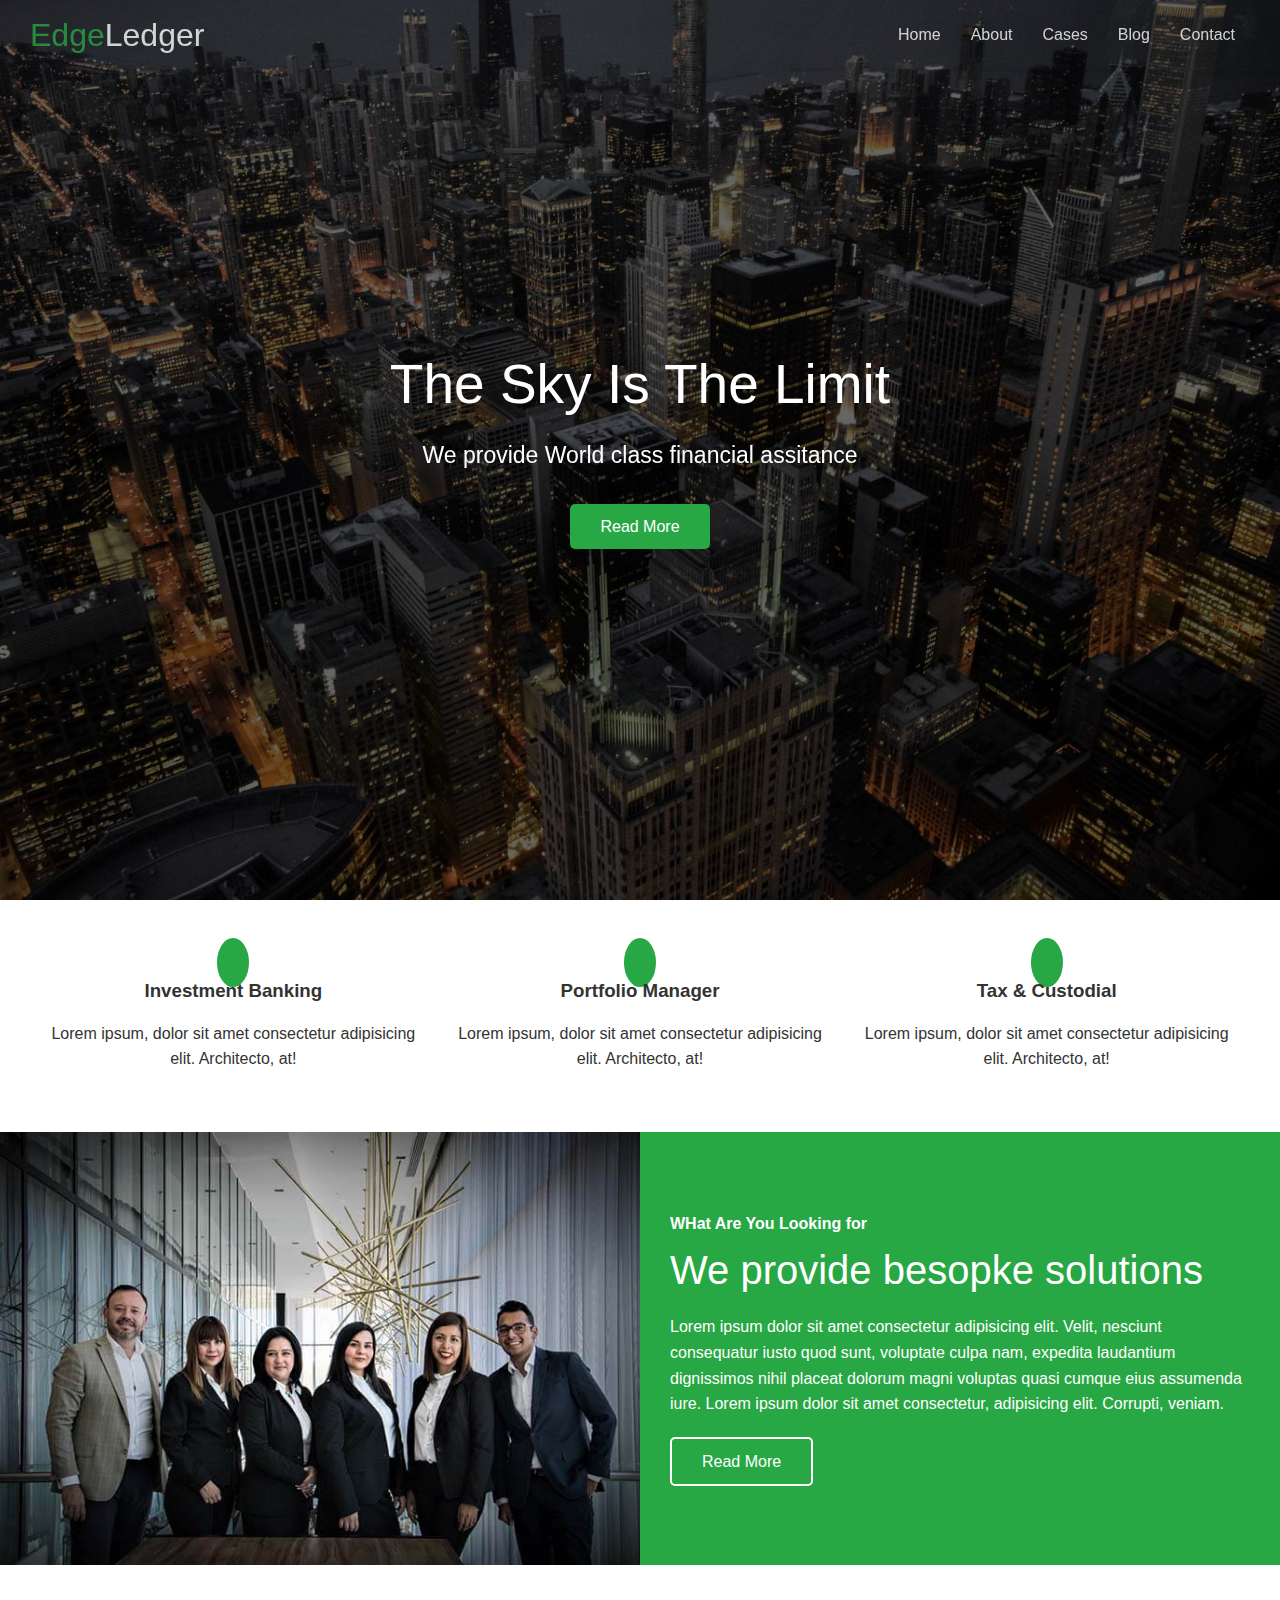
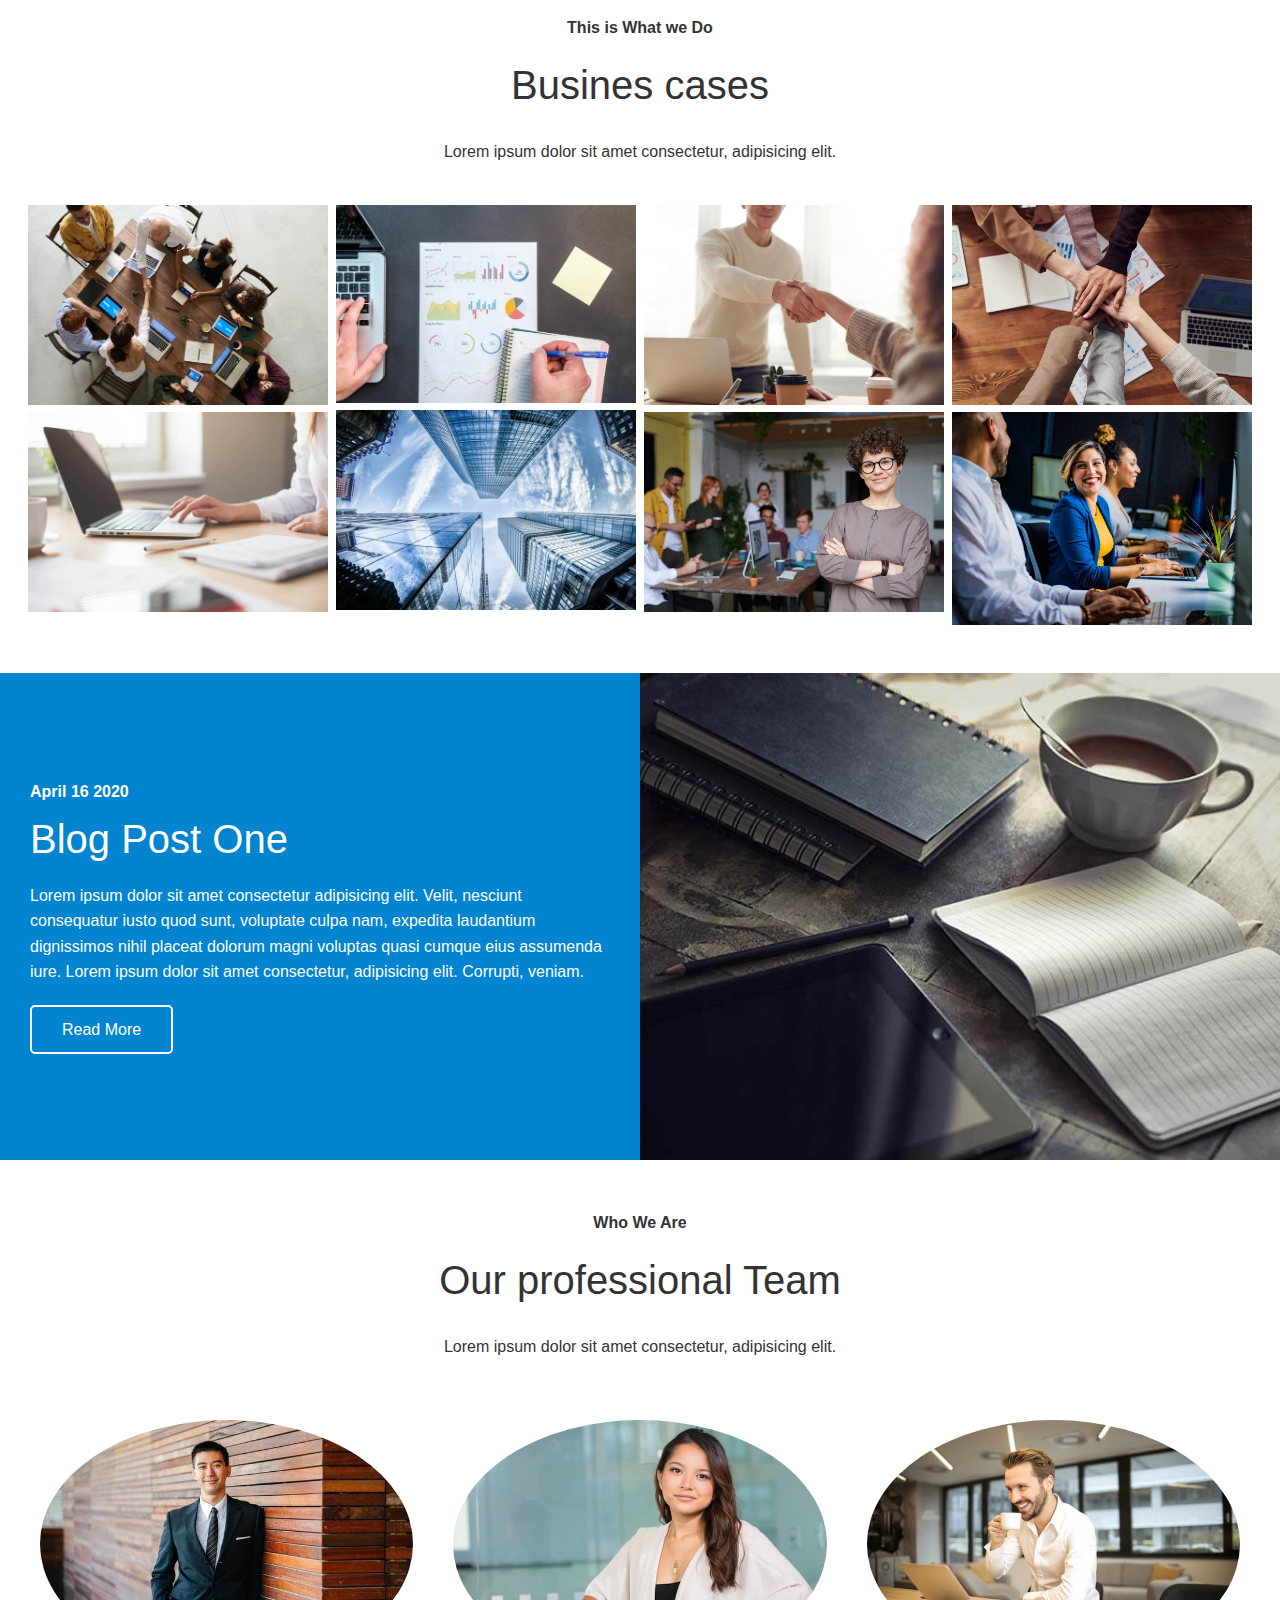
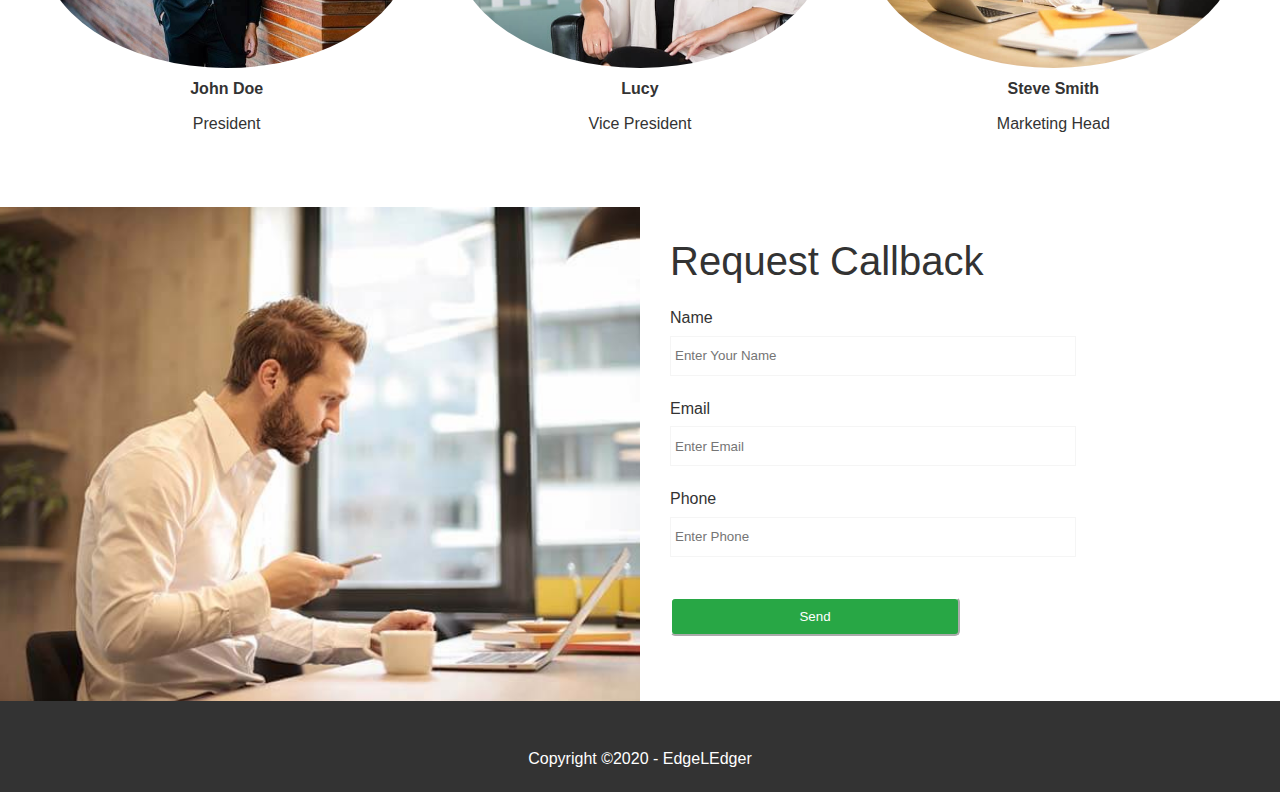
<file: index.html>
<!DOCTYPE html>
<html lang="en">

<head>
  <meta charset="UTF-8">
  <meta http-equiv="X-UA-Compatible" content="IE=edge">
  <meta name="viewport" content="width=device-width, initial-scale=1.0">
  <link rel="shortcut icon" type="image/x-icon" href="/favicon.ico" />
  <link rel="stylesheet" href="https://cdnjs.cloudflare.com/ajax/libs/font-awesome/5.15.3/css/all.min.css"
    integrity="sha512-iBBXm8fW90+nuLcSKlbmrPcLa0OT92xO1BIsZ+ywDWZCvqsWgccV3gFoRBv0z+8dLJgyAHIhR35VZc2oM/gI1w=="
    crossorigin="anonymous" />
  <link rel="stylesheet" href="css/lightbox.min.css">
  <link rel="stylesheet" href="css/style.css">
  <link rel="stylesheet" href="css/utilities.css">
  <title>Welcome to EdgeLedger</title>
</head>

<body id="home">
  <header class="hero">
    <div id="navbar" class="navbar top">
      <h1 class="logo">
        <span class="text-primary"><i class="fas fa-book-open"></i> Edge</span>Ledger
      </h1>
      <nav>
        <ul>
          <li><a href="#home">Home</a></li>
          <li><a href="#about">About</a></li>
          <li><a href="#cases">Cases</a></li>
          <li><a href="#blog">Blog</a></li>
          <li><a href="#contact">Contact</a></li>
        </ul>
      </nav>
    </div>
    <div class="content">
      <h1>The Sky Is The Limit</h1>
      <p>We provide World class financial assitance </p>
      <a href="#abour" class="btn"><i class="fas fa-chevron-right"></i> Read More</a>
    </div>
  </header>
  <main>
    <!-- About Icons  -->
    <section id="about" class="icons bg-light">
      <div class="flex-items">
        <div>
          <i class="fas fa-university fa-2x"></i>
          <div>
            <h3>Investment Banking</h3>
            <p>Lorem ipsum, dolor sit amet consectetur
              adipisicing elit. Architecto, at!</p>
          </div>
        </div>
        <div>
          <i class="fas fa-book-reader fa-2x"></i>
          <div>
            <h3>Portfolio Manager </h3>
            <p>Lorem ipsum, dolor sit amet consectetur
              adipisicing elit. Architecto, at!</p>
          </div>
        </div>
        <div>
          <i class="fas fa-pencil-alt fa-2x"></i>
          <div>
            <h3>Tax & Custodial</h3>
            <p>Lorem ipsum, dolor sit amet consectetur
              adipisicing elit. Architecto, at!</p>
          </div>
        </div>
      </div>
    </section>
    <!--  About Solution -->
    <section class="solutions flex-columns">
      <div class="row">
        <div class="column">
          <div class="column-1">
            <img src="./images/home/people.jpg" alt="">
          </div>
        </div>

        <div class="column">
          <div class="column-2 bg-primary">
            <h4>WHat Are You Looking for </h4>
            <h2>We provide besopke solutions</h2>
            <p>Lorem ipsum dolor sit amet consectetur adipisicing elit. Velit, nesciunt consequatur iusto quod sunt,
              voluptate culpa nam, expedita laudantium dignissimos nihil placeat dolorum magni voluptas quasi cumque
              eius assumenda iure.
              Lorem ipsum dolor sit amet consectetur, adipisicing elit.
              Corrupti, veniam.</p>
            <a href="#" class="btn btn-outline">
              <i class="fas fa-chevron-right"></i>
              Read More
            </a>

          </div>
        </div>
      </div>
    </section>
    <!-- Cases  -->
    <section id="cases" class="cases flex-grid section-padding">
      <header class="section-header">
        <h4>This is What we Do </h4>
        <h2> Busines cases</h2>
        <p>Lorem ipsum dolor sit amet consectetur, adipisicing elit.</p>

      </header>
      <div class="row">
        <div class="column">
          <a href="images/cases/cases1.jpg" data-lightbox="cases" data-title="The Image is Opened ">
            <img src="images/cases/cases1.jpg" alt="">
          </a>
          <a href="images/cases/cases2.jpg" data-lightbox="cases" data-title="The Image is Opened ">
            <img src="images/cases/cases2.jpg" alt="">
          </a>

        </div>
        <div class="column">
          <a href="images/cases/cases3.jpg" data-lightbox="cases" data-title="The Image is Opened ">
            <img src="images/cases/cases3.jpg" alt="">
          </a>

          <a href="images/cases/cases4.jpg" data-lightbox="cases" data-title="The Image is Opened ">
            <img src="images/cases/cases4.jpg" alt="">
          </a>

        </div>
        <div class="column">
          <a href="images/cases/cases5.jpg" data-lightbox="cases" data-title="The Image is Opened ">
            <img src="images/cases/cases5.jpg" alt="">
          </a>

          <a href="images/cases/cases6.jpg" data-lightbox="cases" data-title="The Image is Opened ">
            <img src="images/cases/cases6.jpg" alt="">
          </a>

        </div>
        <div class="column">
          <a href="images/cases/cases7.jpg" data-lightbox="cases" data-title="The Image is Opened ">
            <img src="images/cases/cases7.jpg" alt="">
          </a>

          <a href="images/cases/cases8.jpg" data-lightbox="cases" data-title="The Image is Opened ">
            <img src="images/cases/cases8.jpg" alt="">
          </a>

        </div>
      </div>
    </section>
    <!-- Blog -->
    <section id="blog" class="blog flex-columns flex-reverse">
      <div class="row">
        <div class="column">
          <div class="column-1">
            <img src="./images/home/blog.jpg" alt="">
          </div>
        </div>

        <div class="column">
          <div class="column-2 bg-secondary">
            <h4>April 16 2020 </h4>
            <h2>Blog Post One </h2>
            <p>Lorem ipsum dolor sit amet consectetur adipisicing elit. Velit, nesciunt consequatur iusto quod sunt,
              voluptate culpa nam, expedita laudantium dignissimos nihil placeat dolorum magni voluptas quasi cumque
              eius assumenda iure.
              Lorem ipsum dolor sit amet consectetur, adipisicing elit.
              Corrupti, veniam.</p>
            <a href="blog.html" class="btn btn-outline">
              <i class="fas fa-chevron-right"></i>
              Read More
            </a>

          </div>
        </div>
      </div>
    </section>
    <!-- Team  -->
    <section id="team" class="team  section-padding">
      <header class="section-header">
        <h4>Who We Are </h4>
        <h2> Our professional Team</h2>
        <p>Lorem ipsum dolor sit amet consectetur, adipisicing elit.</p>

      </header>
      <div class="flex-items">
        <div>
          <img src="images/team/person1.jpg" alt="">
          <h4>John Doe</h4>
          <p>President</p>
        </div>
        <div>
          <img src="images/team/person2.jpg" alt="">
          <h4>Lucy </h4>
          <p>Vice President </p>
        </div>

        <div>
          <img src="images/team/person3.jpg" alt="">

          <h4>Steve Smith</h4>
          <p>Marketing Head</p>
        </div>
      </div>

    </section>
    <!-- Contacts  -->
    <section id="contact" class="contact flex-columns">
      <div class="row">
        <div class="column">
          <div class="column-1">
            <img src="./images/home/contact.jpg" alt="">
          </div>
        </div>

        <div class="column">
          <div class="column-2 bg-light callback">
            <h2>Request Callback</h2>
            <form action="process.php" class="callback-form">
              <div class="form-control">
                <label for="name">Name</label>
                <input type="text" name="name" id="name" placeholder="Enter Your Name ">
              </div>
              <div class="form-control">
                <label for="email">Email</label>
                <input type="email" name="Email" id="email" placeholder="Enter Email ">
              </div>
              <div class="form-control">
                <label for="phone">Phone</label>
                <input type="text" name="phone" id="phone" placeholder="Enter Phone ">
              </div>
              <input type="submit" value="Send" id="send" class="btn ">
            </form>
          </div>
        </div>
      </div>
    </section>
  </main>
  <footer class="footer bg-dark">
    <div class="social">
      <a href="#"><i class="fab fa-facebook fa-2x"></i></a>
      <a href="#"><i class="fab fa-twitter fa-2x"></i></a>
      <a href="#"><i class="fab fa-youtube fa-2x"></i></a>
      <a href="#"><i class="fab fa-linkedin fa-2x"></i></a>
    </div>
    <p>Copyright &copy;2020 - EdgeLEdger</p>
  </footer>
  <script src="https://code.jquery.com/jquery-3.6.0.min.js"
    integrity="sha256-/xUj+3OJU5yExlq6GSYGSHk7tPXikynS7ogEvDej/m4=" crossorigin="anonymous"></script>
  <script src="js/lightbox.min.js">


  </script>
  <script>
    const navbar = document.getElementById('navbar');
    let scrolled = false;

    window.onscroll = function () {
      if (window.pageYOffset > 100) {
        navbar.classList.remove('top');
        if (!scrolled) {
          navbar.style.transform = 'translateY(-70px)';
        }
        setTimeout(function () {

          navbar.style.transform = 'translateY(0px)';
          scrolled = true;
        }, 800);
      }
      else {
        navbar.classList.add('top');
        scrolled = false;
      }
    };
    //Smooth Scrolling 
    $('#navbar a, .btn ').on('click', function (e) {
      if (this.hash !== '') {
        e.preventDefault();
        const hash = this.hash;
        $('html,body').animate(
          {
            scrollTop: $(hash).offset().top - 100,
          }, 800
        );
      }
    })


  </script>
</body>

</html>
</file>
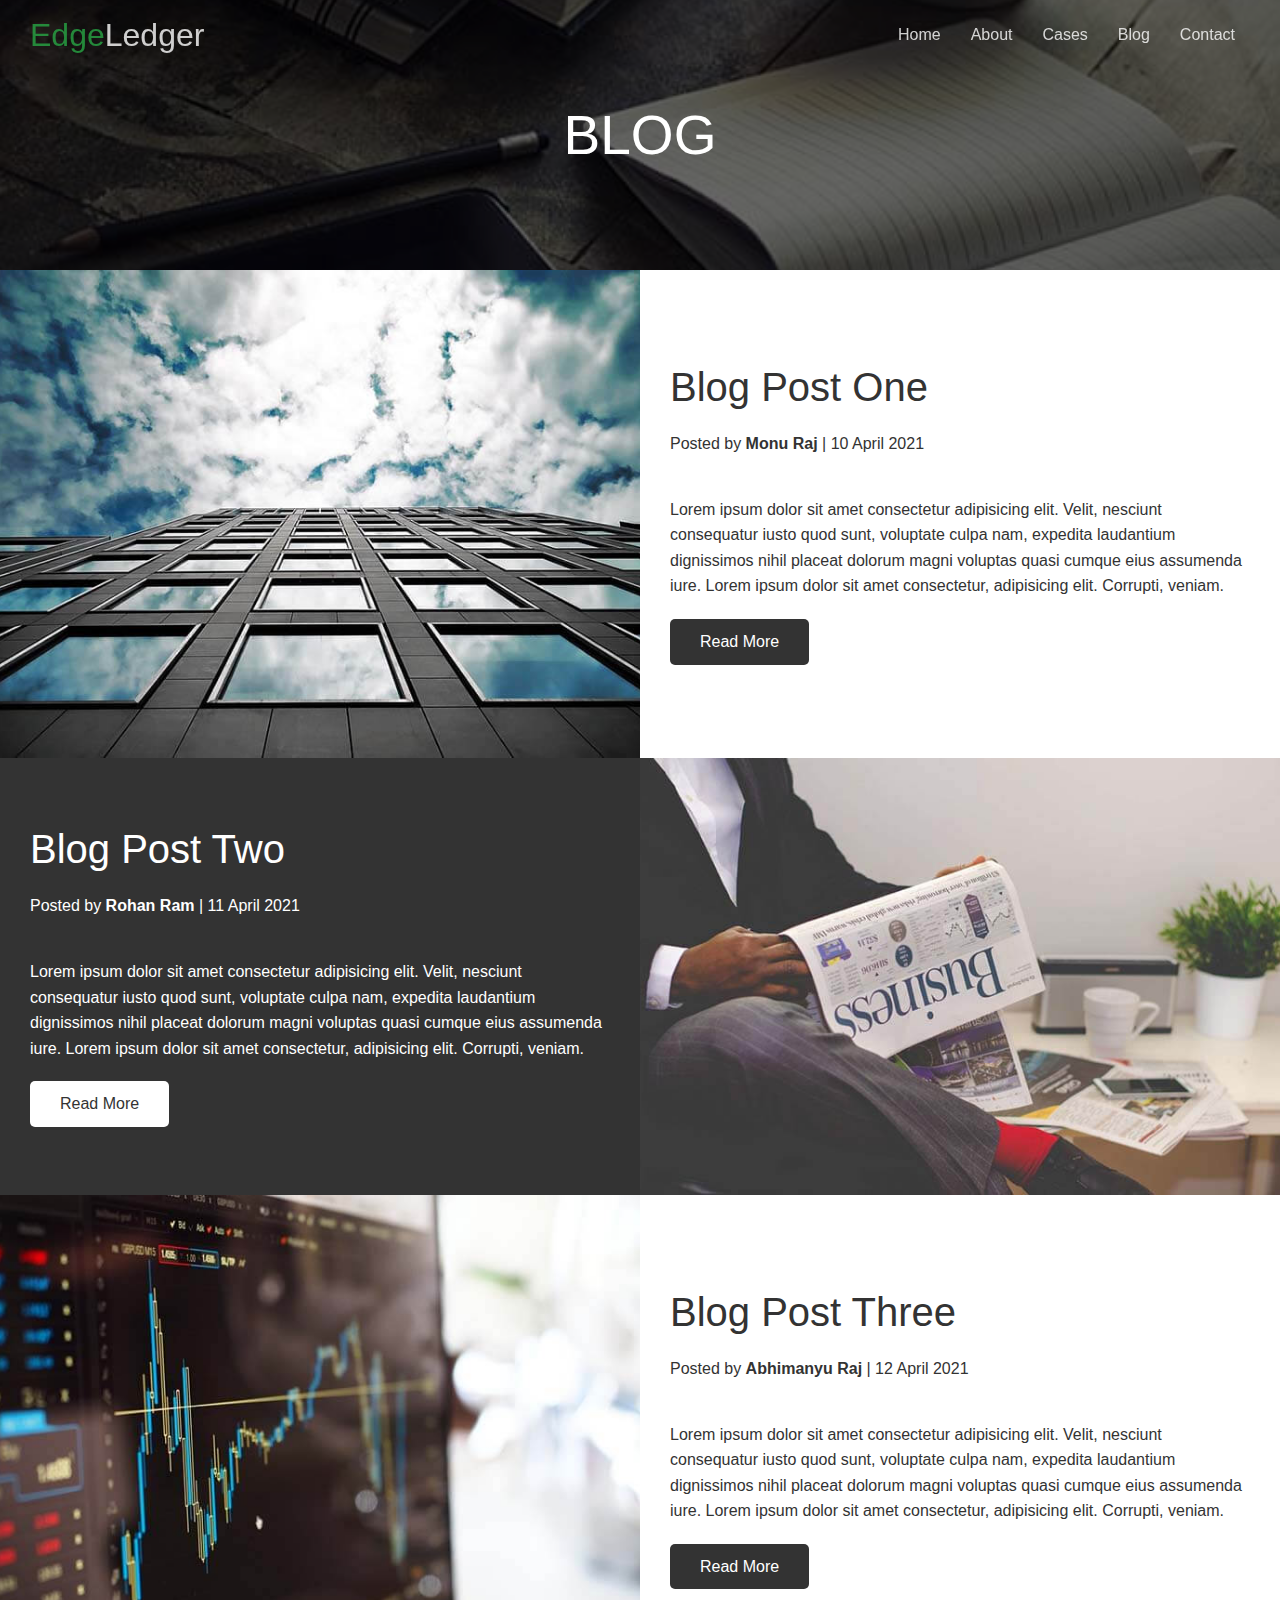
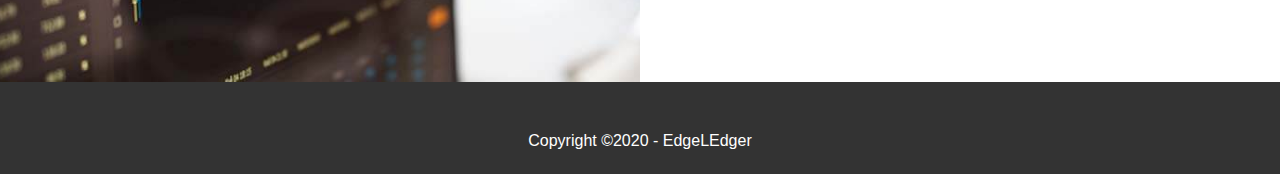
<file: blog.html>
<!DOCTYPE html>
<html lang="en">

<head>
  <meta charset="UTF-8">
  <meta http-equiv="X-UA-Compatible" content="IE=edge">
  <meta name="viewport" content="width=device-width, initial-scale=1.0">
  <link rel="stylesheet" href="https://cdnjs.cloudflare.com/ajax/libs/font-awesome/5.15.3/css/all.min.css"
    integrity="sha512-iBBXm8fW90+nuLcSKlbmrPcLa0OT92xO1BIsZ+ywDWZCvqsWgccV3gFoRBv0z+8dLJgyAHIhR35VZc2oM/gI1w=="
    crossorigin="anonymous" />
  <link rel="stylesheet" href="css/style.css">
  <link rel="stylesheet" href="css/utilities.css">
  <title>Blog | EdgeLedger</title>
</head>

<body>
  <header class="hero blog">
    <div id="navbar" class="navbar top">
      <h1 class="logo">
        <span class="text-primary"><i class="fas fa-book-open"></i> Edge</span>Ledger
      </h1>
      <nav>
        <ul>
          <li><a href="index.html">Home</a></li>
          <li><a href="index.html#about">About</a></li>
          <li><a href="index.html#cases">Cases</a></li>
          <li><a href="ineex.html#blog">Blog</a></li>
          <li><a href="index.html#contact">Contact</a></li>
        </ul>
      </nav>
    </div>
    <div class="content">
      <h1>BLOG</h1>

  </header>
  <main>
    <article class="flex-columns">
      <div class="row">
        <div class="column">
          <div class="column-1">
            <img src="./images/blog/blog1.jpg" alt="">
          </div>
        </div>

        <div class="column">
          <div class="column-2 bg-light">

            <h2>Blog Post One </h2>
            <p class="meta">
              <i class="fas fa-user"></i> Posted by <strong> Monu Raj </strong> | 10 April 2021
            </p>
            <p>Lorem ipsum dolor sit amet consectetur adipisicing elit. Velit, nesciunt consequatur iusto quod sunt,
              voluptate culpa nam, expedita laudantium dignissimos nihil placeat dolorum magni voluptas quasi cumque
              eius assumenda iure.
              Lorem ipsum dolor sit amet consectetur, adipisicing elit.
              Corrupti, veniam.</p>
            <a href="post.html" class="btn btn-dark">
              <i class="fas fa-chevron-right"></i>
              Read More
            </a>

          </div>
        </div>
      </div>
    </article>
    <article class="flex-columns flex-reverse">
      <div class="row">
        <div class="column">
          <div class="column-1">
            <img src="./images/blog/blog2.jpg" alt="">
          </div>
        </div>

        <div class="column">
          <div class="column-2 bg-dark">

            <h2>Blog Post Two </h2>
            <p class="meta">
              <i class="fas fa-user"></i> Posted by <strong> Rohan Ram </strong> | 11 April 2021
            </p>
            <p>Lorem ipsum dolor sit amet consectetur adipisicing elit. Velit, nesciunt consequatur iusto quod sunt,
              voluptate culpa nam, expedita laudantium dignissimos nihil placeat dolorum magni voluptas quasi cumque
              eius assumenda iure.
              Lorem ipsum dolor sit amet consectetur, adipisicing elit.
              Corrupti, veniam.</p>
            <a href="post.html" class="btn btn-light">
              <i class="fas fa-chevron-right"></i>
              Read More
            </a>

          </div>
        </div>
      </div>
    </article>
    <article class="flex-columns">
      <div class="row">
        <div class="column">
          <div class="column-1">
            <img src="./images/blog/blog3.jpg" alt="">
          </div>
        </div>

        <div class="column">
          <div class="column-2 bg-light">

            <h2>Blog Post Three </h2>
            <p class="meta">
              <i class="fas fa-user"></i> Posted by <strong> Abhimanyu Raj </strong> | 12 April 2021
            </p>
            <p>Lorem ipsum dolor sit amet consectetur adipisicing elit. Velit, nesciunt consequatur iusto quod sunt,
              voluptate culpa nam, expedita laudantium dignissimos nihil placeat dolorum magni voluptas quasi cumque
              eius assumenda iure.
              Lorem ipsum dolor sit amet consectetur, adipisicing elit.
              Corrupti, veniam.</p>
            <a href="post.html" class="btn btn-dark">
              <i class="fas fa-chevron-right"></i>
              Read More
            </a>

          </div>
        </div>
      </div>
    </article>

  </main>
  <footer class="footer bg-dark">
    <div class="social">
      <a href="#"><i class="fab fa-facebook fa-2x"></i></a>
      <a href="#"><i class="fab fa-twitter fa-2x"></i></a>
      <a href="#"><i class="fab fa-youtube fa-2x"></i></a>
      <a href="#"><i class="fab fa-linkedin fa-2x"></i></a>
    </div>
    <p>Copyright &copy;2020 - EdgeLEdger</p>
  </footer>
  <script>
    const navbar = document.getElementById('navbar');
    let scrolled = false;

    window.onscroll = function () {
      if (window.pageYOffset > 100) {
        navbar.classList.remove('top');
        if (!scrolled) {
          navbar.style.transform = 'translateY(-70px)';
        }
        setTimeout(function () {

          navbar.style.transform = 'translateY(0px)';
          scrolled = true;
        }, 800);
      }
      else {
        navbar.classList.add('top');
        scrolled = false;
      }
    };
  </script>
</body>

</html>
</file>
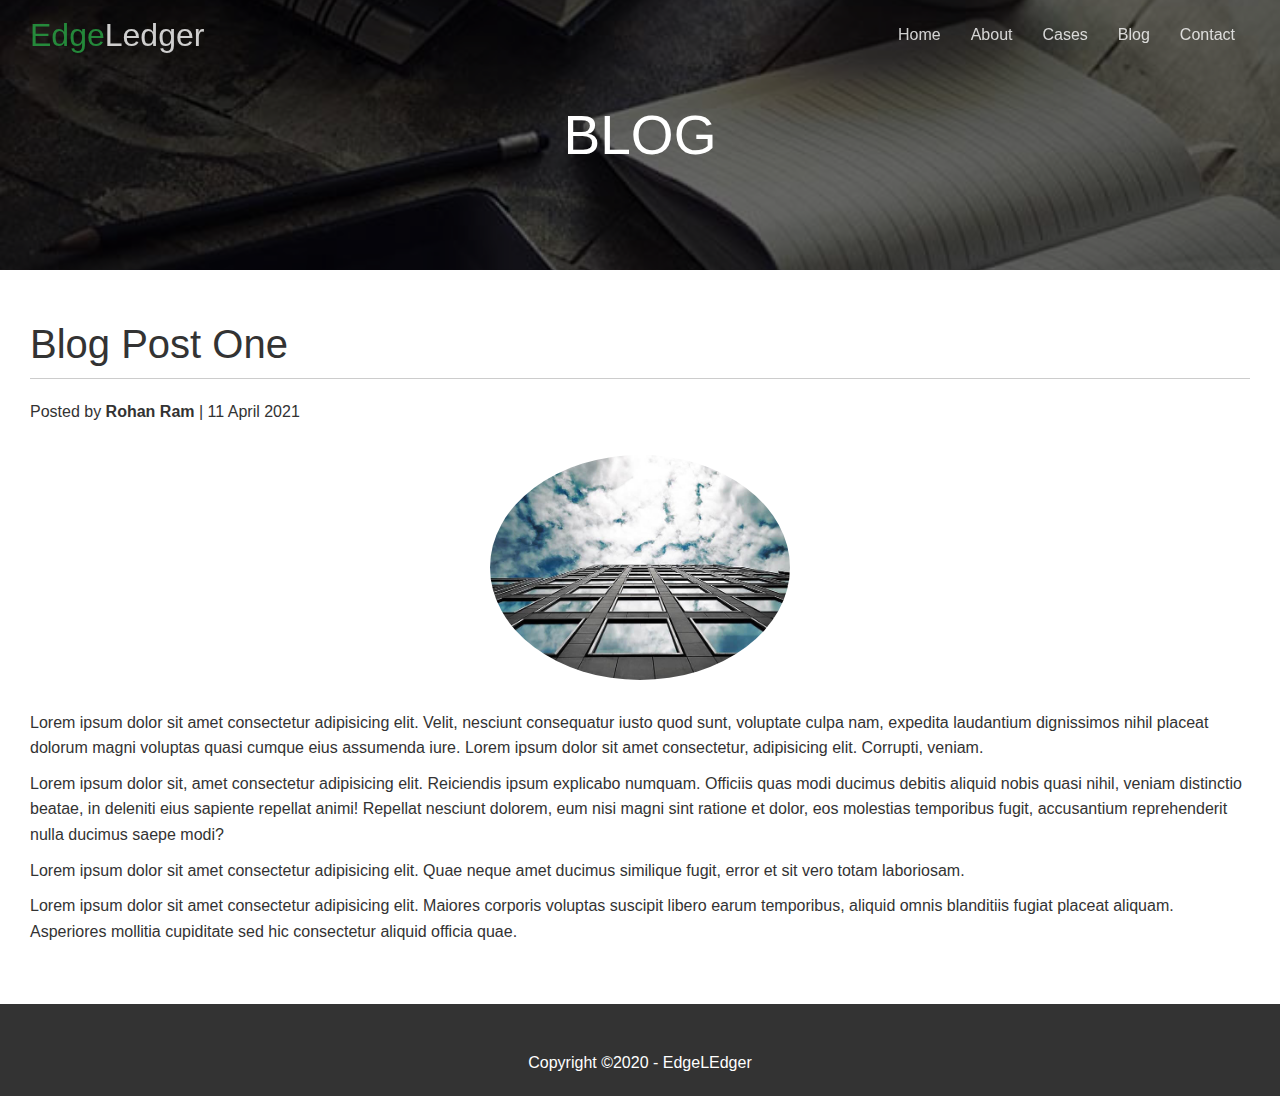
<file: post.html>
<!DOCTYPE html>
<html lang="en">

<head>
  <meta charset="UTF-8">
  <meta http-equiv="X-UA-Compatible" content="IE=edge">
  <meta name="viewport" content="width=device-width, initial-scale=1.0">
  <link rel="stylesheet" href="https://cdnjs.cloudflare.com/ajax/libs/font-awesome/5.15.3/css/all.min.css"
    integrity="sha512-iBBXm8fW90+nuLcSKlbmrPcLa0OT92xO1BIsZ+ywDWZCvqsWgccV3gFoRBv0z+8dLJgyAHIhR35VZc2oM/gI1w=="
    crossorigin="anonymous" />
  <link rel="stylesheet" href="css/style.css">
  <link rel="stylesheet" href="css/utilities.css">
  <title>Post | One </title>
</head>

<body>
  <header class="hero blog">
    <div id="navbar" class="navbar top">
      <h1 class="logo">
        <span class="text-primary"><i class="fas fa-book-open"></i> Edge</span>Ledger
      </h1>
      <nav>
        <ul>
          <li><a href="index.html">Home</a></li>
          <li><a href="index.html#about">About</a></li>
          <li><a href="index.html#cases">Cases</a></li>
          <li><a href="ineex.html#blog">Blog</a></li>
          <li><a href="index.html#contact">Contact</a></li>
        </ul>
      </nav>
    </div>
    <div class="content">
      <h1>BLOG</h1>

  </header>
  <main>
    <section class="post">
      <h2>Blog Post One </h2>
      <p class="meta">
        <i class="fas fa-user"></i> Posted by <strong> Rohan Ram </strong> | 11 April 2021
      </p>
      <img src="images/blog/blog1.jpg" alt="">
      <p>Lorem ipsum dolor sit amet consectetur adipisicing elit. Velit, nesciunt consequatur iusto quod sunt, voluptate
        culpa nam, expedita laudantium dignissimos nihil placeat dolorum magni voluptas quasi cumque eius assumenda
        iure.
        Lorem ipsum dolor sit amet consectetur, adipisicing elit.
        Corrupti, veniam.</p>
      <p>
        Lorem ipsum dolor sit, amet consectetur adipisicing elit. Reiciendis ipsum explicabo numquam. Officiis quas modi
        ducimus debitis aliquid nobis quasi nihil, veniam distinctio beatae, in deleniti eius sapiente repellat animi!
        Repellat nesciunt dolorem, eum nisi magni sint ratione et dolor, eos molestias temporibus fugit, accusantium
        reprehenderit nulla ducimus saepe modi?
      </p>
      <p>
        Lorem ipsum dolor sit amet consectetur adipisicing elit. Quae neque amet ducimus similique fugit, error et sit
        vero totam laboriosam.
      </p>
      <p>Lorem ipsum dolor sit amet consectetur adipisicing elit. Maiores corporis voluptas suscipit libero earum
        temporibus, aliquid omnis blanditiis fugiat placeat aliquam. Asperiores mollitia cupiditate sed hic consectetur
        aliquid officia quae.</p>
    </section>

  </main>
  <footer class="footer bg-dark">
    <div class="social">
      <a href="#"><i class="fab fa-facebook fa-2x"></i></a>
      <a href="#"><i class="fab fa-twitter fa-2x"></i></a>
      <a href="#"><i class="fab fa-youtube fa-2x"></i></a>
      <a href="#"><i class="fab fa-linkedin fa-2x"></i></a>
    </div>
    <p>Copyright &copy;2020 - EdgeLEdger</p>
  </footer>
  <script>
    const navbar = document.getElementById('navbar');
    let scrolled = false;

    window.onscroll = function () {
      if (window.pageYOffset > 100) {
        navbar.classList.remove('top');
        if (!scrolled) {
          navbar.style.transform = 'translateY(-70px)';
        }
        setTimeout(function () {

          navbar.style.transform = 'translateY(0px)';
          scrolled = true;
        }, 800);
      }
      else {
        navbar.classList.add('top');
        scrolled = false;
      }
    }
  </script>
</body>

</html>
</file>
<file: css/style.css>
@import url('https://fonts.googleapis.com/css2?family=Open+Sans:wght@300;400&display=swap');

*
{
  box-sizing: border-box;
  padding: 0px;
  margin: 0px;

}
body
{
  font-family:'Open sans ',sans-serif;
  background: #fff;
  color: #333;
  line-height: 1.6;
}
ul{
  list-style: none;
}
a{
  color: #333;
  text-decoration: none;

}
h1,h2{
  font-weight: 300;
  line-height: 1.2;
}
p
{
  margin: 10px 0;
}
img
{
  width: 100%;
}
/* Navbar  */
.navbar
{
 display: flex;
 align-items: center;
 justify-content: space-between;
 background-color: rgb(14, 13, 13);
 color:white;
  opacity: 0.8;
  width: 100%;
  height: 70px;
  position: fixed;
  top: 0px;
  padding:0 30px ;
  transition: 0.5s;
}
.navbar.top
{
  background: transparent;
}
.navbar a{
  color: white;
  padding: 15px 10px;
  margin: 0 5px;
}
.navbar a:hover
{

border-bottom: #28a745 solid 1.8px;
}
.navbar ul{
  display: flex;
  

}
.navbar .logo
{
  font-weight: 400;
}
/*  Header  */
.hero
{
  background: url('../images/home/showcase.jpg') no-repeat center center/cover;
  width: 100vw;
  height: 100vh;
  position: relative;
  color: #fff;

}
.hero .content
{ 
  display: flex;
  flex-direction: column;
  align-items: center;
  justify-content: center;
  height: 100%;
  padding:0 20px ;
  
}
.hero .content h1 
{ 
  font-size: 55px;
}
.hero .content p
{
  
  font-size: 23px;
  max-width: 600px;
  margin: 20px 0 30px;
}
.hero.blog
{
  background:url(../images/home/blog.jpg) no-repeat center center/cover;
  height: 30vh;
}
/* Icons  */
.icons
{
  
  padding: 30px;

}
.icons h3
{
  font-weight: bold;
  margin-bottom: 15px;
}
.icons i 
{
  background-color:#28a745 ;
  color: white;
  padding: 1rem;
  border-radius:50% ;
  margin-bottom: 15px;


}
.cases img:hover
{
  opacity: 0.6;
}
.flex-columns p 
{
  margin: 20px 0 ;
}
/* Section Header */
.section-header
{
  padding: 30px;
  display: flex;
  flex-direction: column;
  align-items: center;
  justify-content: center;
  text-align: center;

}
.section-header h2{
  font-size:40px;
  margin: 20px 0;
}
.section-padding
{
  padding: 20px 20px 40px;
}
/* Flex grid  */
.flex-grid .row
{
  display: flex;
  flex-wrap: wrap;
  padding: 0 4px;
}
.flex-grid .column
{
  flex: 25%;
  max-width: 25%;
  padding: 0px 4px;

}
.team img
{
  border-radius: 50%;
}
/* Call Back Form */

.callback-form
{
  
  width: 100%;
  padding: 20px 0;
}
.callback-form label
{
  
  display:block;
  margin-bottom: 5px;
}
.callback-form input
{

  margin-bottom: 15px;
}
.callback-form .form-control input
{
  width: 70%;
  padding: 4px;
  margin-bottom: 20px;
  height: 40px;
 border:#f5f5f5 1px solid; 
  
}

.callback-form input:focus
{
  outline: #28a745 1px solid;
}
.callback-form .btn
{
  border-color:white;
  width: 50%;
  margin-top:20px;
}
 /* Post */
 .post
 {
   padding: 50px 30px;

 }
 .post h2 
 {
   font-size:40px;
   margin-bottom: 20px;
   padding-bottom: 10px;
   border-bottom: #ccc solid 1px ;

 }
 .post .meta
 {
   margin-bottom: 30px;

 }
 .post img 
 {
   width:300px;
   border-radius:50% ;
   display:block;
   margin: 0 auto 30px;
 }
/* Footer  */
.footer
{
  display: flex;
  flex-direction: column;
  align-items: center;
  justify-content: center;
  text-align: center;
  padding: 10px ;
}
.footer a 
{
  padding: 5px;
  color: #fff;
  
}
.footer i{
  padding:10px;
}
.footer i:hover
{
  color: #28a745;
}
/* MOBILE  */
@media(max-width: 768px)
{
  .navbar{
    flex-direction: column;
    height: 100px;
    padding: 10px;
  }
  .navbar a 
  {
    padding: 8px;
    margin: 3px;
  }
  .flex-items
  {
    flex-direction: column;
  }
   .flex-grid .column
  {
    flex: 100%;
    max-width: 100%;
  }
  .team img 
  {
    width: 70%;
  }
}
</file>
<file: css/utilities.css>
/* Text Colors */
.text-primary
{
  color: #28a745;
}
.text-secondary
{
  color: #0284d0;
}
/* Buttom */
.btn
{ 
  cursor: pointer;
  display: inline-block;
  color: white;
  padding: 10px 30px;
  background-color: #28a745;
  border-radius: 5px;
}
.btn:hover
{
  opacity:0.7 ;
  
}
.btn-primary,.bg-primary
{
  background: #28a745;
  color: white;
}
.btn-secondary,.bg-secondary
{
  background: #0284d0;
  color: white;
}
.btn-dark,.bg-dark
{
  background: #333;
  color: white;
}

.btn-light,.bg-light
{
  background:white;
  color: #333;
  
}
.btn-outline
{
  background: transparent;
  border: 2px solid white ;
}
/* Flex Items  */
.flex-items
{
  display: flex;
  text-align: center;
  justify-content: center;
  text-align: center;
  height: 100%;
}
.flex-items > div
{
  padding: 20px;
  
}

.hero::before
{ 
  content: '';
  position: absolute;
  top:0;
  left: 0;
  width: 100%;
  height: 100%;
  background: rgba(0,0,0,0.6);
}
.hero *
{
  z-index: 1;
}
.logo h1
{
  z-index: 1;
}
/* Flex columns*/
.flex-columns.flex-reverse .row 
{
 flex-direction: row-reverse;
}
.flex-columns .row
{
  display: flex;
  flex-direction: row;
  flex-wrap: wrap;
  width: 100%;
}
.flex-columns .column
{
  display: flex;
  flex-direction: column;
  flex-basis: 100%;
  flex: 1;
}
.flex-columns .column .column-1,
.flex-columns .column .column-2
{
  height: 100%;
  
 }
 .flex-columns img
 {
   width: 100%;
   height: 100%;
   object-fit: cover;
 }
 .flex-columns .column-2
 {
   display: flex;
   flex-direction: column;
   align-items: flex-start;
   justify-content: center;
   padding: 30px;


 }
 .flex-columns h2{
   font-size: 40px;
   font-weight: 100;

 }
 .flex-columns h4
 {
   margin-bottom: 10px;
 }
 .flex-columns p{
   margin: 20px 0;
 }
</file>
